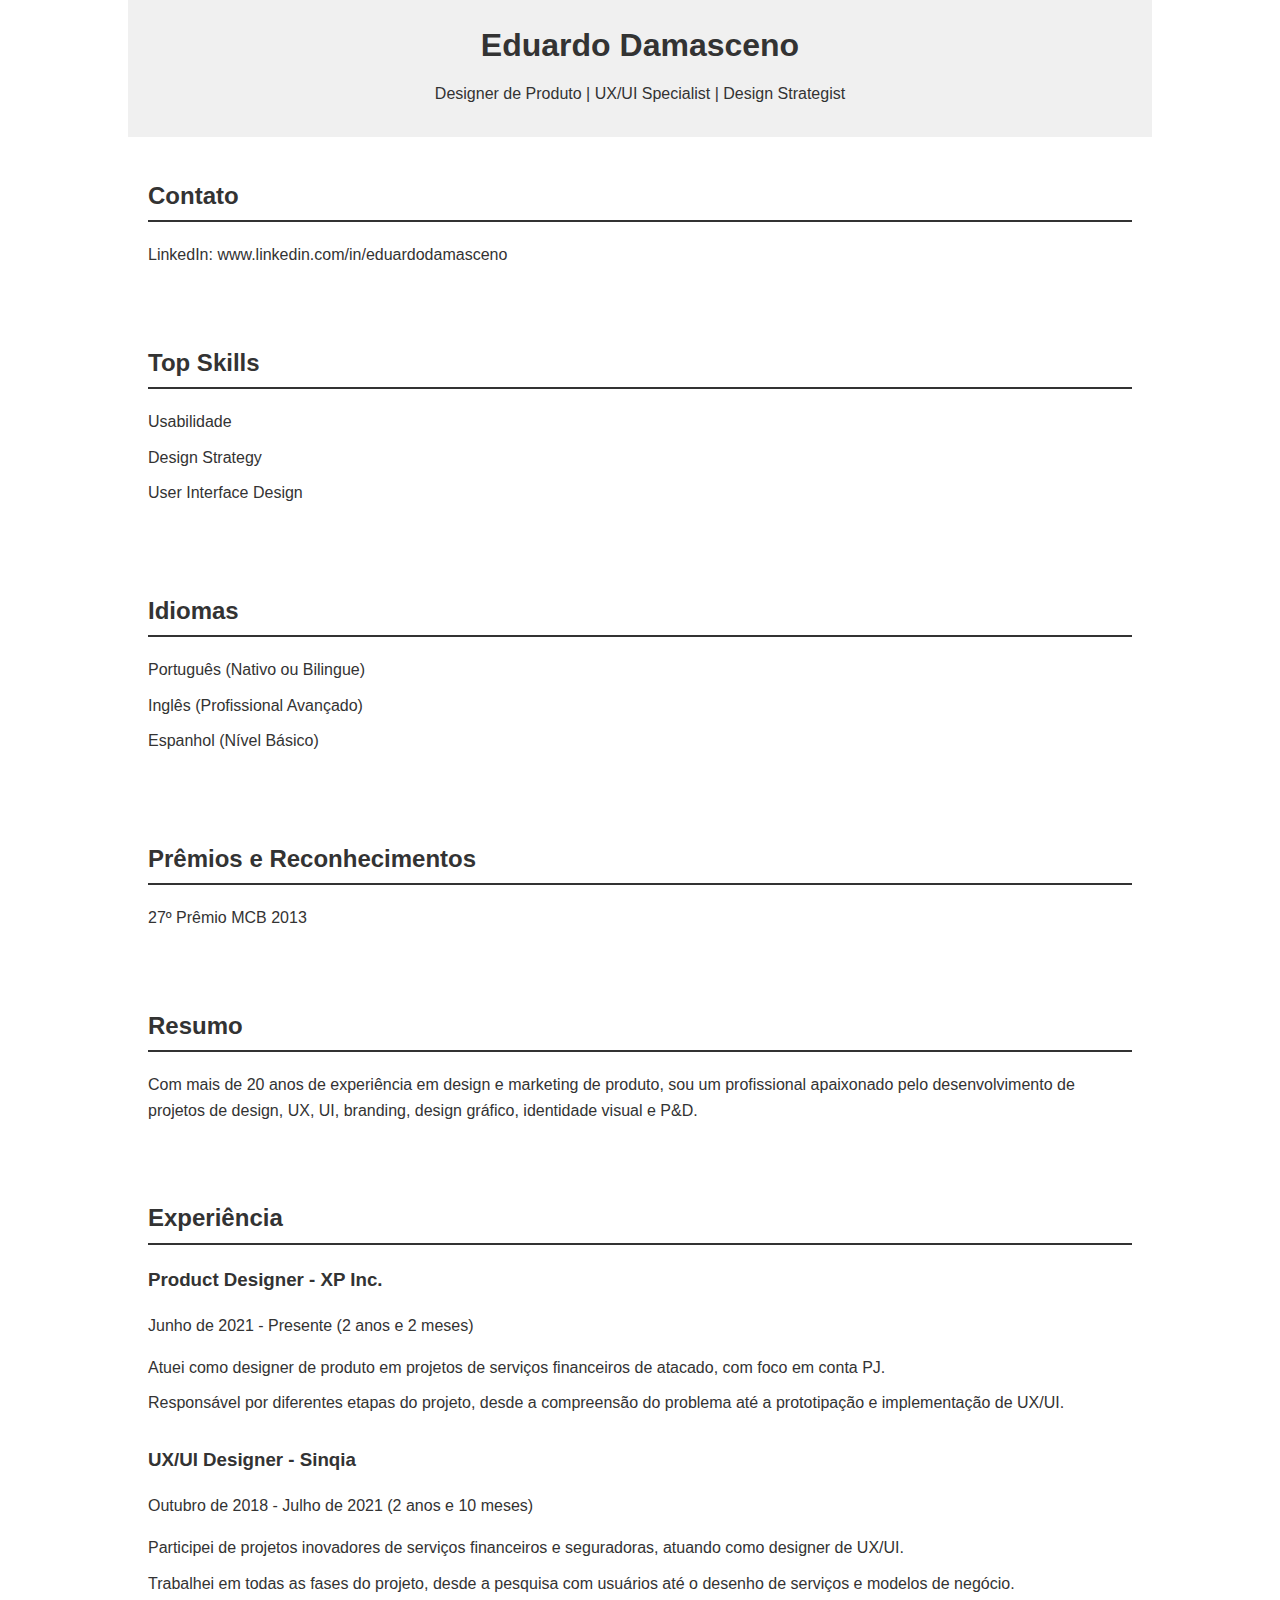
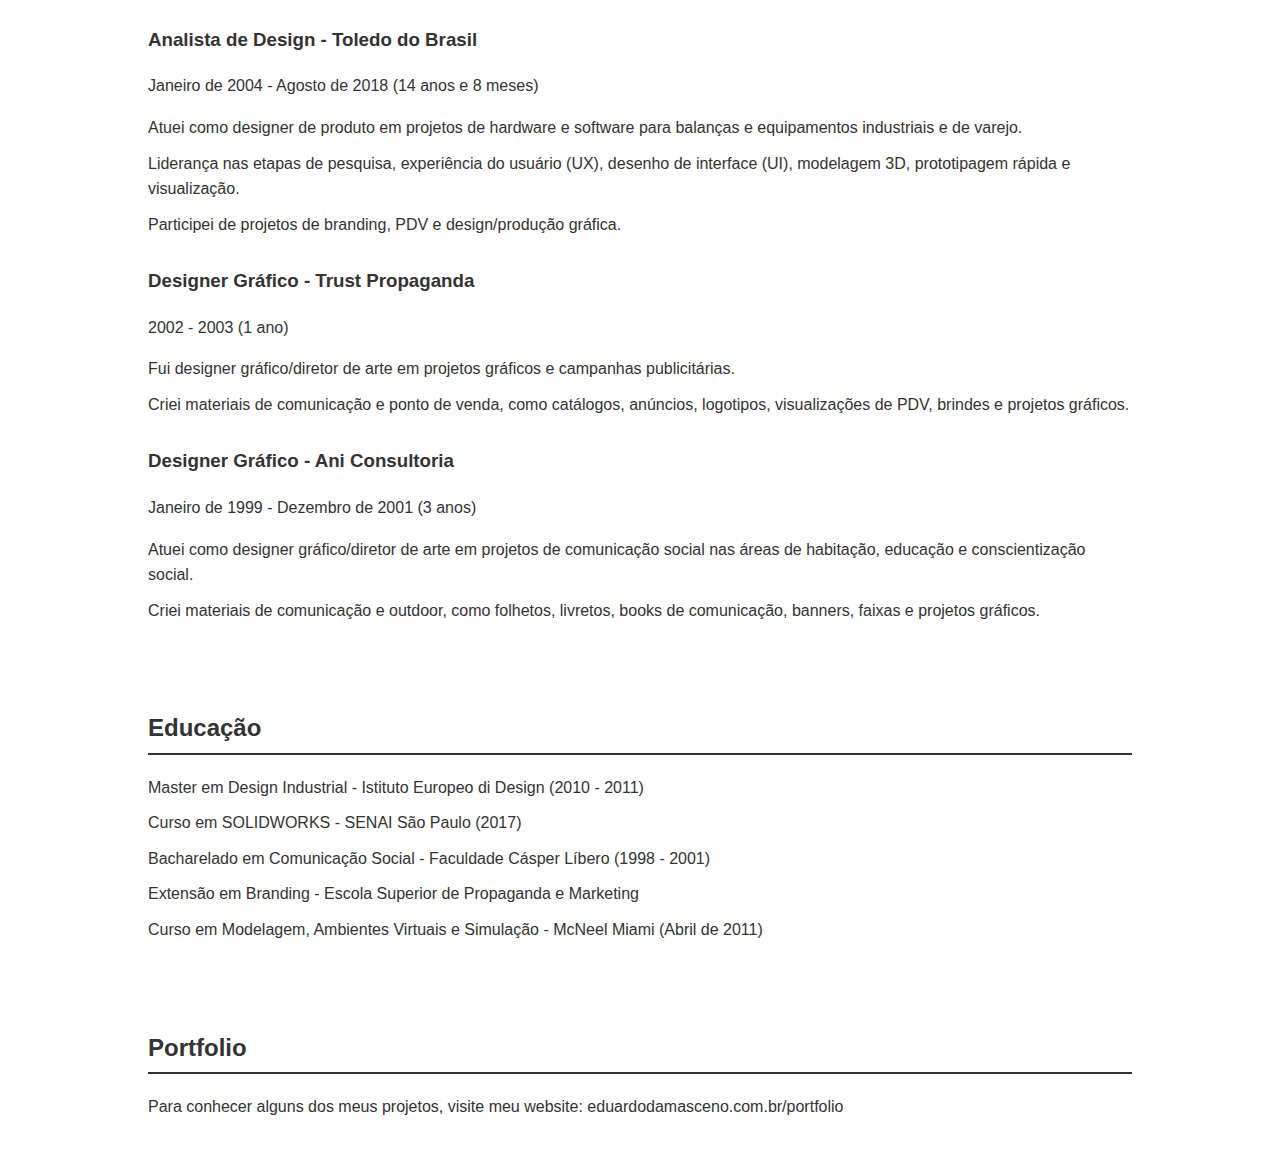
<file: index.html>
<!DOCTYPE html>
<html>
<head>
  <meta charset="UTF-8">
  <title>Eduardo Damasceno - Currículo</title>
  <style>
    /* Aqui vai o código CSS do estilo minimalista */
    /* ... (cole o código CSS acima aqui) ... */


body {
  font-family: Arial, sans-serif;
  margin: 0;
  padding: 0;
  line-height: 1.6;
  color: #333;
  margin: 0 10%; /* Adiciona margem de 10% nas laterais */
}

/* Estilo para o cabeçalho */
header {
  background-color: #f0f0f0;
  padding: 20px;
  text-align: center;
}

header h1 {
  margin: 0;
  font-size: 32px;
}

header p {
  margin: 10px 0;
  font-size: 16px;
}

/* Estilo para as seções */
section {
  padding: 20px;
}

section h2 {
  font-size: 24px;
  border-bottom: 2px solid #333;
  padding-bottom: 5px;
  margin-bottom: 20px;
}

section ul {
  list-style: none;
  padding: 0;
}

section li {
  margin-bottom: 10px;
}

/* Estilo para os links */
a {
  color: #007bff;
  text-decoration: none;
}

a:hover {
  text-decoration: underline;
}

/* Estilo para a lista de habilidades */
ul {
  columns: 1;
  column-gap: 40px;
}

/* Estilo para o rodapé */
footer {
  background-color: #f0f0f0;
  padding: 10px;
  text-align: center;
  font-size: 14px;
}


  </style>






</head>
<body>
  <header>
    <h1>Eduardo Damasceno</h1>
    <p>Designer de Produto | UX/UI Specialist | Design Strategist</p>
  </header>

  <section>
    <h2>Contato</h2>
    <p>LinkedIn: www.linkedin.com/in/eduardodamasceno</p>
  </section>

  <section>
    <h2>Top Skills</h2>
    <ul>
      <li>Usabilidade</li>
      <li>Design Strategy</li>
      <li>User Interface Design</li>
    </ul>
  </section>

  <section>
    <h2>Idiomas</h2>
    <ul>
      <li>Português (Nativo ou Bilingue)</li>
      <li>Inglês (Profissional Avançado)</li>
      <li>Espanhol (Nível Básico)</li>
    </ul>
  </section>

  <section>
    <h2>Prêmios e Reconhecimentos</h2>
    <p>27º Prêmio MCB 2013</p>
  </section>

  <section>
    <h2>Resumo</h2>
    <p>Com mais de 20 anos de experiência em design e marketing de produto, sou um profissional apaixonado pelo desenvolvimento de projetos de design, UX, UI, branding, design gráfico, identidade visual e P&D.</p>
  </section>

  <section>
    <h2>Experiência</h2>
    <article>
      <h3>Product Designer - XP Inc.</h3>
      <p>Junho de 2021 - Presente (2 anos e 2 meses)</p>
      <ul>
        <li>Atuei como designer de produto em projetos de serviços financeiros de atacado, com foco em conta PJ.</li>
        <li>Responsável por diferentes etapas do projeto, desde a compreensão do problema até a prototipação e implementação de UX/UI.</li>
      </ul>
    </article>

    <article>
      <h3>UX/UI Designer - Sinqia</h3>
      <p>Outubro de 2018 - Julho de 2021 (2 anos e 10 meses)</p>
      <ul>
        <li>Participei de projetos inovadores de serviços financeiros e seguradoras, atuando como designer de UX/UI.</li>
        <li>Trabalhei em todas as fases do projeto, desde a pesquisa com usuários até o desenho de serviços e modelos de negócio.</li>
      </ul>
    </article>

    <article>
      <h3>Analista de Design - Toledo do Brasil</h3>
      <p>Janeiro de 2004 - Agosto de 2018 (14 anos e 8 meses)</p>
      <ul>
        <li>Atuei como designer de produto em projetos de hardware e software para balanças e equipamentos industriais e de varejo.</li>
        <li>Liderança nas etapas de pesquisa, experiência do usuário (UX), desenho de interface (UI), modelagem 3D, prototipagem rápida e visualização.</li>
        <li>Participei de projetos de branding, PDV e design/produção gráfica.</li>
      </ul>
    </article>

    <article>
      <h3>Designer Gráfico - Trust Propaganda</h3>
      <p>2002 - 2003 (1 ano)</p>
      <ul>
        <li>Fui designer gráfico/diretor de arte em projetos gráficos e campanhas publicitárias.</li>
        <li>Criei materiais de comunicação e ponto de venda, como catálogos, anúncios, logotipos, visualizações de PDV, brindes e projetos gráficos.</li>
      </ul>
    </article>

    <article>
      <h3>Designer Gráfico - Ani Consultoria</h3>
      <p>Janeiro de 1999 - Dezembro de 2001 (3 anos)</p>
      <ul>
        <li>Atuei como designer gráfico/diretor de arte em projetos de comunicação social nas áreas de habitação, educação e conscientização social.</li>
        <li>Criei materiais de comunicação e outdoor, como folhetos, livretos, books de comunicação, banners, faixas e projetos gráficos.</li>
      </ul>
    </article>
  </section>

  <section>
    <h2>Educação</h2>
    <ul>
      <li>Master em Design Industrial - Istituto Europeo di Design (2010 - 2011)</li>
      <li>Curso em SOLIDWORKS - SENAI São Paulo (2017)</li>
      <li>Bacharelado em Comunicação Social - Faculdade Cásper Líbero (1998 - 2001)</li>
      <li>Extensão em Branding - Escola Superior de Propaganda e Marketing</li>
      <li>Curso em Modelagem, Ambientes Virtuais e Simulação - McNeel Miami (Abril de 2011)</li>
    </ul>
  </section>

  <section>
    <h2>Portfolio</h2>
    <p>Para conhecer alguns dos meus projetos, visite meu website: eduardodamasceno.com.br/portfolio</p>
  </section>

</body>
</html>
</file>
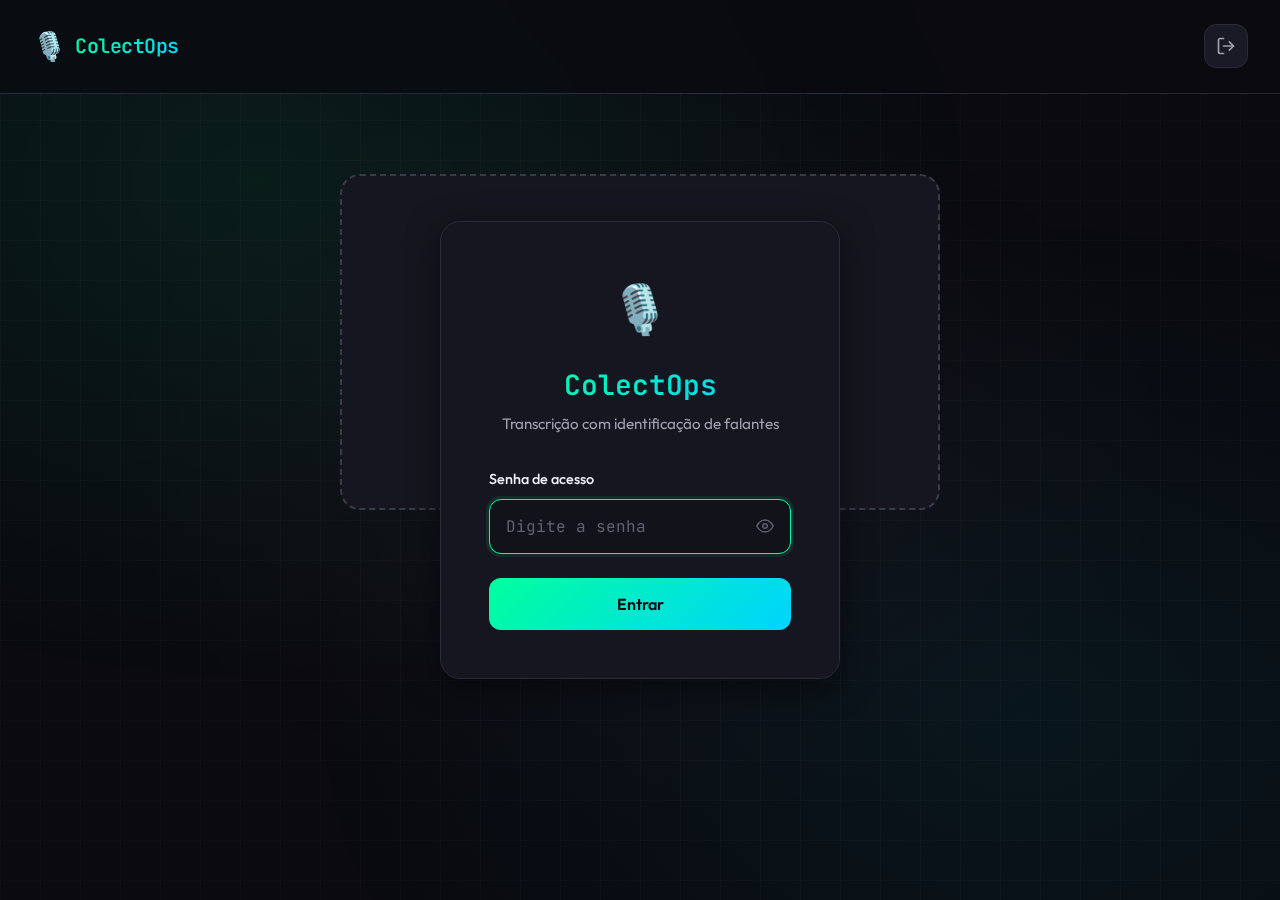
<file: colectops/index.html>
<!DOCTYPE html>
<html lang="pt-BR">
<head>
  <meta charset="UTF-8">
  <meta name="viewport" content="width=device-width, initial-scale=1.0">
  <meta name="description" content="ColectOps - Transcrição de áudio com identificação de falantes">
  <meta name="robots" content="noindex, nofollow">
  <title>ColectOps</title>
  <link rel="preconnect" href="https://fonts.googleapis.com">
  <link rel="preconnect" href="https://fonts.gstatic.com" crossorigin>
  <link href="https://fonts.googleapis.com/css2?family=JetBrains+Mono:wght@400;500;600&family=Outfit:wght@300;400;500;600;700&display=swap" rel="stylesheet">
  <link rel="stylesheet" href="style.css">
  <link rel="icon" href="data:image/svg+xml,<svg xmlns='http://www.w3.org/2000/svg' viewBox='0 0 100 100'><text y='.9em' font-size='90'>🎙️</text></svg>">
</head>
<body>
  <div class="app">
    <!-- Background Animation -->
    <div class="bg-gradient"></div>
    <div class="bg-pattern"></div>

    <!-- Login Section -->
    <section id="loginSection" class="section login-section">
      <div class="login-container">
        <div class="login-header">
          <span class="logo-icon">🎙️</span>
          <h1 class="login-title">ColectOps</h1>
          <p class="login-subtitle">Transcrição com identificação de falantes</p>
        </div>
        <form id="loginForm" class="login-form">
          <div class="form-group">
            <label for="passwordInput">Senha de acesso</label>
            <div class="input-wrapper">
              <input type="password" id="passwordInput" placeholder="Digite a senha" autocomplete="current-password" required>
              <button type="button" id="togglePassword" class="toggle-visibility">
                <svg xmlns="http://www.w3.org/2000/svg" width="18" height="18" viewBox="0 0 24 24" fill="none" stroke="currentColor" stroke-width="2" stroke-linecap="round" stroke-linejoin="round" class="eye-icon">
                  <path d="M1 12s4-8 11-8 11 8 11 8-4 8-11 8-11-8-11-8z"></path>
                  <circle cx="12" cy="12" r="3"></circle>
                </svg>
                <svg xmlns="http://www.w3.org/2000/svg" width="18" height="18" viewBox="0 0 24 24" fill="none" stroke="currentColor" stroke-width="2" stroke-linecap="round" stroke-linejoin="round" class="eye-off-icon hidden">
                  <path d="M17.94 17.94A10.07 10.07 0 0 1 12 20c-7 0-11-8-11-8a18.45 18.45 0 0 1 5.06-5.94M9.9 4.24A9.12 9.12 0 0 1 12 4c7 0 11 8 11 8a18.5 18.5 0 0 1-2.16 3.19m-6.72-1.07a3 3 0 1 1-4.24-4.24"></path>
                  <line x1="1" y1="1" x2="23" y2="23"></line>
                </svg>
              </button>
            </div>
          </div>
          <p id="loginError" class="login-error hidden">Senha incorreta</p>
          <button type="submit" class="login-btn">Entrar</button>
        </form>
      </div>
    </section>

    <!-- Main App (hidden until login) -->
    <div id="mainApp" class="hidden">
      <!-- Header -->
      <header class="header">
        <div class="logo">
          <span class="logo-icon">🎙️</span>
          <span class="logo-text">ColectOps</span>
        </div>
        <button id="logoutBtn" class="logout-btn" title="Sair">
          <svg xmlns="http://www.w3.org/2000/svg" width="20" height="20" viewBox="0 0 24 24" fill="none" stroke="currentColor" stroke-width="2" stroke-linecap="round" stroke-linejoin="round">
            <path d="M9 21H5a2 2 0 0 1-2-2V5a2 2 0 0 1 2-2h4"></path>
            <polyline points="16 17 21 12 16 7"></polyline>
            <line x1="21" y1="12" x2="9" y2="12"></line>
          </svg>
        </button>
      </header>

      <!-- Main Content -->
      <main class="main">
        <!-- Upload Section -->
        <section id="uploadSection" class="section upload-section">
          <div class="upload-container">
            <div class="upload-zone" id="dropZone">
              <div class="upload-icon">
                <svg xmlns="http://www.w3.org/2000/svg" width="64" height="64" viewBox="0 0 24 24" fill="none" stroke="currentColor" stroke-width="1.5" stroke-linecap="round" stroke-linejoin="round">
                  <path d="M21 15v4a2 2 0 0 1-2 2H5a2 2 0 0 1-2-2v-4"></path>
                  <polyline points="17 8 12 3 7 8"></polyline>
                  <line x1="12" y1="3" x2="12" y2="15"></line>
                </svg>
              </div>
              <h2 class="upload-title">Arraste seu áudio aqui</h2>
              <p class="upload-subtitle">ou clique para selecionar</p>
              <p class="upload-formats">MP3, WAV, M4A • Máx 1GB</p>
              <input type="file" id="fileInput" accept=".mp3,.wav,.m4a,audio/mpeg,audio/wav,audio/x-m4a,audio/mp4" hidden>
            </div>
          </div>
        </section>

        <!-- Processing Section -->
        <section id="processingSection" class="section processing-section hidden">
          <div class="processing-container">
            <div class="processing-animation">
              <div class="wave-bar"></div>
              <div class="wave-bar"></div>
              <div class="wave-bar"></div>
              <div class="wave-bar"></div>
              <div class="wave-bar"></div>
            </div>
            <h2 class="processing-title" id="processingTitle">Enviando áudio...</h2>
            <p class="processing-subtitle" id="processingSubtitle">Aguarde enquanto processamos seu arquivo</p>
            <div class="progress-container">
              <div class="progress-bar" id="progressBar"></div>
            </div>
            <p class="processing-status" id="processingStatus"></p>
          </div>
        </section>

        <!-- Results Section -->
        <section id="resultsSection" class="section results-section hidden">
          <div class="results-header">
            <button id="backBtn" class="back-btn">
              <svg xmlns="http://www.w3.org/2000/svg" width="20" height="20" viewBox="0 0 24 24" fill="none" stroke="currentColor" stroke-width="2" stroke-linecap="round" stroke-linejoin="round">
                <line x1="19" y1="12" x2="5" y2="12"></line>
                <polyline points="12 19 5 12 12 5"></polyline>
              </svg>
              Nova transcrição
            </button>
            <div class="results-actions">
              <button id="copyBtn" class="action-btn">
                <svg xmlns="http://www.w3.org/2000/svg" width="18" height="18" viewBox="0 0 24 24" fill="none" stroke="currentColor" stroke-width="2" stroke-linecap="round" stroke-linejoin="round">
                  <rect x="9" y="9" width="13" height="13" rx="2" ry="2"></rect>
                  <path d="M5 15H4a2 2 0 0 1-2-2V4a2 2 0 0 1 2-2h9a2 2 0 0 1 2 2v1"></path>
                </svg>
                Copiar
              </button>
              <button id="downloadBtn" class="action-btn primary">
                <svg xmlns="http://www.w3.org/2000/svg" width="18" height="18" viewBox="0 0 24 24" fill="none" stroke="currentColor" stroke-width="2" stroke-linecap="round" stroke-linejoin="round">
                  <path d="M21 15v4a2 2 0 0 1-2 2H5a2 2 0 0 1-2-2v-4"></path>
                  <polyline points="7 10 12 15 17 10"></polyline>
                  <line x1="12" y1="15" x2="12" y2="3"></line>
                </svg>
                Baixar .txt
              </button>
            </div>
          </div>
          <div class="results-content" id="resultsContent">
            <!-- Utterances will be injected here -->
          </div>
        </section>
      </main>
    </div>

    <!-- Toast Notification -->
    <div id="toast" class="toast hidden">
      <span id="toastMessage"></span>
    </div>
  </div>

  <script src="app.js"></script>
</body>
</html>
</file>
<file: colectops/style.css>
/* ===================================
   ColectOps - Audio Transcription Web
   Design: Dark Terminal Aesthetic
   =================================== */

:root {
  /* Colors */
  --bg-primary: #0a0a0f;
  --bg-secondary: #12121a;
  --bg-tertiary: #1a1a26;
  --bg-card: #161620;
  
  --accent-primary: #00ff9d;
  --accent-secondary: #00d4ff;
  --accent-tertiary: #ff6b9d;
  --accent-warning: #ffb800;
  
  --text-primary: #f0f0f5;
  --text-secondary: #a0a0b0;
  --text-muted: #606070;
  
  --border-color: #2a2a3a;
  --border-accent: #3a3a4a;
  
  /* Gradients */
  --gradient-accent: linear-gradient(135deg, var(--accent-primary) 0%, var(--accent-secondary) 100%);
  --gradient-bg: linear-gradient(180deg, var(--bg-primary) 0%, var(--bg-secondary) 100%);
  
  /* Typography */
  --font-display: 'Outfit', -apple-system, BlinkMacSystemFont, sans-serif;
  --font-mono: 'JetBrains Mono', 'Fira Code', monospace;
  
  /* Spacing */
  --spacing-xs: 4px;
  --spacing-sm: 8px;
  --spacing-md: 16px;
  --spacing-lg: 24px;
  --spacing-xl: 32px;
  --spacing-2xl: 48px;
  
  /* Border Radius */
  --radius-sm: 6px;
  --radius-md: 12px;
  --radius-lg: 20px;
  --radius-full: 9999px;
  
  /* Shadows */
  --shadow-sm: 0 2px 8px rgba(0, 0, 0, 0.3);
  --shadow-md: 0 4px 16px rgba(0, 0, 0, 0.4);
  --shadow-lg: 0 8px 32px rgba(0, 0, 0, 0.5);
  --shadow-glow: 0 0 40px rgba(0, 255, 157, 0.15);
  
  /* Transitions */
  --transition-fast: 150ms ease;
  --transition-normal: 250ms ease;
  --transition-slow: 400ms ease;
}

/* ===================================
   Reset & Base
   =================================== */

*, *::before, *::after {
  box-sizing: border-box;
  margin: 0;
  padding: 0;
}

html {
  font-size: 16px;
  -webkit-font-smoothing: antialiased;
  -moz-osx-font-smoothing: grayscale;
}

body {
  font-family: var(--font-display);
  background: var(--bg-primary);
  color: var(--text-primary);
  min-height: 100vh;
  line-height: 1.6;
  overflow-x: hidden;
}

/* ===================================
   App Container
   =================================== */

.app {
  position: relative;
  min-height: 100vh;
  display: flex;
  flex-direction: column;
}

/* Background Effects */
.bg-gradient {
  position: fixed;
  top: 0;
  left: 0;
  right: 0;
  bottom: 0;
  background: 
    radial-gradient(ellipse at 20% 20%, rgba(0, 255, 157, 0.08) 0%, transparent 50%),
    radial-gradient(ellipse at 80% 80%, rgba(0, 212, 255, 0.06) 0%, transparent 50%),
    radial-gradient(ellipse at 50% 50%, rgba(255, 107, 157, 0.04) 0%, transparent 60%);
  pointer-events: none;
  z-index: 0;
}

.bg-pattern {
  position: fixed;
  top: 0;
  left: 0;
  right: 0;
  bottom: 0;
  background-image: 
    linear-gradient(rgba(255, 255, 255, 0.02) 1px, transparent 1px),
    linear-gradient(90deg, rgba(255, 255, 255, 0.02) 1px, transparent 1px);
  background-size: 40px 40px;
  pointer-events: none;
  z-index: 0;
}

/* ===================================
   Header
   =================================== */

.header {
  position: relative;
  z-index: 10;
  display: flex;
  align-items: center;
  justify-content: space-between;
  padding: var(--spacing-lg) var(--spacing-xl);
  border-bottom: 1px solid var(--border-color);
  backdrop-filter: blur(12px);
  background: rgba(10, 10, 15, 0.8);
}

.logo {
  display: flex;
  align-items: center;
  gap: var(--spacing-sm);
}

.logo-icon {
  font-size: 1.75rem;
}

.logo-text {
  font-family: var(--font-mono);
  font-size: 1.25rem;
  font-weight: 600;
  background: var(--gradient-accent);
  -webkit-background-clip: text;
  -webkit-text-fill-color: transparent;
  background-clip: text;
  letter-spacing: -0.5px;
}

.settings-btn {
  display: flex;
  align-items: center;
  justify-content: center;
  width: 44px;
  height: 44px;
  background: var(--bg-tertiary);
  border: 1px solid var(--border-color);
  border-radius: var(--radius-md);
  color: var(--text-secondary);
  cursor: pointer;
  transition: all var(--transition-normal);
}

.settings-btn:hover {
  background: var(--bg-card);
  border-color: var(--accent-primary);
  color: var(--accent-primary);
  transform: rotate(45deg);
}

/* ===================================
   Main Content
   =================================== */

.main {
  position: relative;
  z-index: 1;
  flex: 1;
  display: flex;
  flex-direction: column;
  padding: var(--spacing-xl);
  max-width: 900px;
  width: 100%;
  margin: 0 auto;
}

.section {
  animation: fadeIn 0.5s ease forwards;
}

.section.hidden {
  display: none;
}

@keyframes fadeIn {
  from {
    opacity: 0;
    transform: translateY(20px);
  }
  to {
    opacity: 1;
    transform: translateY(0);
  }
}

/* ===================================
   Login Section
   =================================== */

.login-section {
  position: fixed;
  inset: 0;
  display: flex;
  align-items: center;
  justify-content: center;
  z-index: 50;
  padding: var(--spacing-lg);
}

.login-container {
  width: 100%;
  max-width: 400px;
  background: var(--bg-card);
  border: 1px solid var(--border-color);
  border-radius: var(--radius-lg);
  padding: var(--spacing-2xl);
  box-shadow: var(--shadow-lg);
  animation: modalIn 0.4s ease;
}

.login-header {
  text-align: center;
  margin-bottom: var(--spacing-xl);
}

.login-header .logo-icon {
  font-size: 3rem;
  display: block;
  margin-bottom: var(--spacing-md);
}

.login-title {
  font-family: var(--font-mono);
  font-size: 1.75rem;
  font-weight: 600;
  background: var(--gradient-accent);
  -webkit-background-clip: text;
  -webkit-text-fill-color: transparent;
  background-clip: text;
  margin-bottom: var(--spacing-xs);
}

.login-subtitle {
  color: var(--text-secondary);
  font-size: 0.95rem;
}

.login-form {
  display: flex;
  flex-direction: column;
  gap: var(--spacing-md);
}

.login-form .form-group {
  margin-bottom: 0;
}

.login-form .form-group label {
  display: block;
  margin-bottom: var(--spacing-sm);
  font-size: 0.9rem;
  font-weight: 500;
  color: var(--text-primary);
}

.login-form .input-wrapper input {
  width: 100%;
  padding: var(--spacing-md);
  padding-right: 48px;
  background: var(--bg-secondary);
  border: 1px solid var(--border-color);
  border-radius: var(--radius-md);
  font-family: var(--font-mono);
  font-size: 1rem;
  color: var(--text-primary);
  transition: all var(--transition-normal);
}

.login-form .input-wrapper input::placeholder {
  color: var(--text-muted);
}

.login-form .input-wrapper input:focus {
  outline: none;
  border-color: var(--accent-primary);
  box-shadow: 0 0 0 3px rgba(0, 255, 157, 0.1);
}

.login-error {
  color: var(--accent-tertiary);
  font-size: 0.85rem;
  text-align: center;
  padding: var(--spacing-sm);
  background: rgba(255, 107, 157, 0.1);
  border-radius: var(--radius-sm);
  animation: shake 0.4s ease;
}

.login-error.hidden {
  display: none;
}

@keyframes shake {
  0%, 100% { transform: translateX(0); }
  25% { transform: translateX(-8px); }
  75% { transform: translateX(8px); }
}

.login-btn {
  width: 100%;
  padding: var(--spacing-md);
  background: var(--gradient-accent);
  border: none;
  border-radius: var(--radius-md);
  font-family: var(--font-display);
  font-size: 1rem;
  font-weight: 600;
  color: var(--bg-primary);
  cursor: pointer;
  transition: all var(--transition-normal);
  margin-top: var(--spacing-sm);
}

.login-btn:hover {
  opacity: 0.9;
  transform: translateY(-2px);
}

.login-btn:active {
  transform: translateY(0);
}

.logout-btn {
  display: flex;
  align-items: center;
  justify-content: center;
  width: 44px;
  height: 44px;
  background: var(--bg-tertiary);
  border: 1px solid var(--border-color);
  border-radius: var(--radius-md);
  color: var(--text-secondary);
  cursor: pointer;
  transition: all var(--transition-normal);
}

.logout-btn:hover {
  background: var(--bg-card);
  border-color: var(--accent-tertiary);
  color: var(--accent-tertiary);
}

/* ===================================
   Upload Section
   =================================== */

.upload-section {
  flex: 1;
  display: flex;
  align-items: center;
  justify-content: center;
  padding: var(--spacing-2xl) 0;
}

.upload-container {
  width: 100%;
  max-width: 600px;
}

.upload-zone {
  position: relative;
  padding: var(--spacing-2xl) var(--spacing-xl);
  border: 2px dashed var(--border-accent);
  border-radius: var(--radius-lg);
  background: var(--bg-card);
  text-align: center;
  cursor: pointer;
  transition: all var(--transition-normal);
  overflow: hidden;
}

.upload-zone::before {
  content: '';
  position: absolute;
  inset: 0;
  background: var(--gradient-accent);
  opacity: 0;
  transition: opacity var(--transition-normal);
}

.upload-zone:hover,
.upload-zone.drag-over {
  border-color: var(--accent-primary);
  background: rgba(0, 255, 157, 0.05);
}

.upload-zone:hover::before,
.upload-zone.drag-over::before {
  opacity: 0.03;
}

.upload-zone > * {
  position: relative;
  z-index: 1;
}

.upload-icon {
  display: inline-flex;
  align-items: center;
  justify-content: center;
  width: 100px;
  height: 100px;
  margin-bottom: var(--spacing-lg);
  background: var(--bg-tertiary);
  border-radius: var(--radius-lg);
  color: var(--accent-primary);
  transition: all var(--transition-normal);
}

.upload-zone:hover .upload-icon {
  transform: translateY(-4px);
  box-shadow: var(--shadow-glow);
}

.upload-title {
  font-size: 1.5rem;
  font-weight: 600;
  margin-bottom: var(--spacing-xs);
  color: var(--text-primary);
}

.upload-subtitle {
  font-size: 1rem;
  color: var(--text-secondary);
  margin-bottom: var(--spacing-md);
}

.upload-formats {
  font-family: var(--font-mono);
  font-size: 0.75rem;
  color: var(--text-muted);
  padding: var(--spacing-xs) var(--spacing-md);
  background: var(--bg-secondary);
  border-radius: var(--radius-full);
  display: inline-block;
}

/* ===================================
   Processing Section
   =================================== */

.processing-section {
  flex: 1;
  display: flex;
  align-items: center;
  justify-content: center;
  padding: var(--spacing-2xl) 0;
}

.processing-container {
  text-align: center;
  width: 100%;
  max-width: 400px;
}

.processing-animation {
  display: flex;
  align-items: center;
  justify-content: center;
  gap: 6px;
  height: 80px;
  margin-bottom: var(--spacing-lg);
}

.wave-bar {
  width: 8px;
  height: 40px;
  background: var(--gradient-accent);
  border-radius: var(--radius-full);
  animation: wave 1s ease-in-out infinite;
}

.wave-bar:nth-child(1) { animation-delay: 0s; }
.wave-bar:nth-child(2) { animation-delay: 0.1s; }
.wave-bar:nth-child(3) { animation-delay: 0.2s; }
.wave-bar:nth-child(4) { animation-delay: 0.3s; }
.wave-bar:nth-child(5) { animation-delay: 0.4s; }

@keyframes wave {
  0%, 100% {
    height: 20px;
    opacity: 0.5;
  }
  50% {
    height: 60px;
    opacity: 1;
  }
}

.processing-title {
  font-size: 1.5rem;
  font-weight: 600;
  margin-bottom: var(--spacing-xs);
}

.processing-subtitle {
  font-size: 1rem;
  color: var(--text-secondary);
  margin-bottom: var(--spacing-lg);
}

.progress-container {
  height: 4px;
  background: var(--bg-tertiary);
  border-radius: var(--radius-full);
  overflow: hidden;
  margin-bottom: var(--spacing-md);
}

.progress-bar {
  height: 100%;
  width: 0%;
  background: var(--gradient-accent);
  border-radius: var(--radius-full);
  transition: width 0.3s ease;
}

.processing-status {
  font-family: var(--font-mono);
  font-size: 0.8rem;
  color: var(--text-muted);
}

/* ===================================
   Results Section
   =================================== */

.results-section {
  display: flex;
  flex-direction: column;
  gap: var(--spacing-lg);
  padding-bottom: var(--spacing-2xl);
}

.results-header {
  display: flex;
  align-items: center;
  justify-content: space-between;
  flex-wrap: wrap;
  gap: var(--spacing-md);
}

.back-btn {
  display: inline-flex;
  align-items: center;
  gap: var(--spacing-sm);
  padding: var(--spacing-sm) var(--spacing-md);
  background: transparent;
  border: 1px solid var(--border-color);
  border-radius: var(--radius-md);
  color: var(--text-secondary);
  font-family: var(--font-display);
  font-size: 0.9rem;
  cursor: pointer;
  transition: all var(--transition-normal);
}

.back-btn:hover {
  border-color: var(--text-secondary);
  color: var(--text-primary);
}

.results-actions {
  display: flex;
  gap: var(--spacing-sm);
}

.action-btn {
  display: inline-flex;
  align-items: center;
  gap: var(--spacing-sm);
  padding: var(--spacing-sm) var(--spacing-md);
  background: var(--bg-tertiary);
  border: 1px solid var(--border-color);
  border-radius: var(--radius-md);
  color: var(--text-primary);
  font-family: var(--font-display);
  font-size: 0.9rem;
  cursor: pointer;
  transition: all var(--transition-normal);
}

.action-btn:hover {
  background: var(--bg-card);
  border-color: var(--border-accent);
}

.action-btn.primary {
  background: var(--gradient-accent);
  border: none;
  color: var(--bg-primary);
  font-weight: 500;
}

.action-btn.primary:hover {
  opacity: 0.9;
  transform: translateY(-1px);
}

.results-content {
  display: flex;
  flex-direction: column;
  gap: var(--spacing-md);
}

/* Utterance Card */
.utterance {
  padding: var(--spacing-lg);
  background: var(--bg-card);
  border: 1px solid var(--border-color);
  border-radius: var(--radius-md);
  transition: all var(--transition-normal);
  animation: slideIn 0.3s ease forwards;
  opacity: 0;
}

.utterance:hover {
  border-color: var(--border-accent);
  background: var(--bg-tertiary);
}

@keyframes slideIn {
  from {
    opacity: 0;
    transform: translateX(-20px);
  }
  to {
    opacity: 1;
    transform: translateX(0);
  }
}

.utterance-header {
  display: flex;
  align-items: center;
  gap: var(--spacing-sm);
  margin-bottom: var(--spacing-sm);
}

.speaker-badge {
  display: inline-flex;
  align-items: center;
  padding: var(--spacing-xs) var(--spacing-sm);
  background: var(--bg-secondary);
  border-radius: var(--radius-sm);
  font-family: var(--font-mono);
  font-size: 0.75rem;
  font-weight: 600;
  letter-spacing: 0.5px;
}

.speaker-badge.speaker-a { color: var(--accent-primary); border-left: 3px solid var(--accent-primary); }
.speaker-badge.speaker-b { color: var(--accent-secondary); border-left: 3px solid var(--accent-secondary); }
.speaker-badge.speaker-c { color: var(--accent-tertiary); border-left: 3px solid var(--accent-tertiary); }
.speaker-badge.speaker-d { color: var(--accent-warning); border-left: 3px solid var(--accent-warning); }

.utterance-time {
  font-family: var(--font-mono);
  font-size: 0.7rem;
  color: var(--text-muted);
}

.utterance-text {
  font-size: 1rem;
  line-height: 1.7;
  color: var(--text-secondary);
}

/* ===================================
   Modal
   =================================== */

.modal {
  position: fixed;
  inset: 0;
  z-index: 100;
  display: flex;
  align-items: center;
  justify-content: center;
  padding: var(--spacing-lg);
}

.modal.hidden {
  display: none;
}

.modal-backdrop {
  position: absolute;
  inset: 0;
  background: rgba(0, 0, 0, 0.8);
  backdrop-filter: blur(8px);
  animation: fadeIn 0.2s ease;
}

.modal-content {
  position: relative;
  width: 100%;
  max-width: 480px;
  background: var(--bg-card);
  border: 1px solid var(--border-color);
  border-radius: var(--radius-lg);
  box-shadow: var(--shadow-lg);
  animation: modalIn 0.3s ease;
}

@keyframes modalIn {
  from {
    opacity: 0;
    transform: scale(0.95) translateY(20px);
  }
  to {
    opacity: 1;
    transform: scale(1) translateY(0);
  }
}

.modal-header {
  display: flex;
  align-items: center;
  justify-content: space-between;
  padding: var(--spacing-lg);
  border-bottom: 1px solid var(--border-color);
}

.modal-header h3 {
  font-size: 1.25rem;
  font-weight: 600;
}

.close-btn {
  display: flex;
  align-items: center;
  justify-content: center;
  width: 36px;
  height: 36px;
  background: transparent;
  border: none;
  border-radius: var(--radius-sm);
  color: var(--text-secondary);
  cursor: pointer;
  transition: all var(--transition-fast);
}

.close-btn:hover {
  background: var(--bg-tertiary);
  color: var(--text-primary);
}

.modal-body {
  padding: var(--spacing-lg);
}

.form-group {
  margin-bottom: var(--spacing-md);
}

.form-group label {
  display: block;
  margin-bottom: var(--spacing-sm);
  font-size: 0.9rem;
  font-weight: 500;
  color: var(--text-primary);
}

.input-wrapper {
  position: relative;
  display: flex;
  align-items: center;
}

.input-wrapper input {
  width: 100%;
  padding: var(--spacing-md);
  padding-right: 48px;
  background: var(--bg-secondary);
  border: 1px solid var(--border-color);
  border-radius: var(--radius-md);
  font-family: var(--font-mono);
  font-size: 0.9rem;
  color: var(--text-primary);
  transition: all var(--transition-normal);
}

.input-wrapper input::placeholder {
  color: var(--text-muted);
}

.input-wrapper input:focus {
  outline: none;
  border-color: var(--accent-primary);
  box-shadow: 0 0 0 3px rgba(0, 255, 157, 0.1);
}

.toggle-visibility {
  position: absolute;
  right: var(--spacing-sm);
  display: flex;
  align-items: center;
  justify-content: center;
  width: 36px;
  height: 36px;
  background: transparent;
  border: none;
  border-radius: var(--radius-sm);
  color: var(--text-muted);
  cursor: pointer;
  transition: color var(--transition-fast);
}

.toggle-visibility:hover {
  color: var(--text-primary);
}

.toggle-visibility .hidden {
  display: none;
}

.form-hint {
  margin-top: var(--spacing-sm);
  font-size: 0.8rem;
  color: var(--text-muted);
}

.form-hint a {
  color: var(--accent-primary);
  text-decoration: none;
}

.form-hint a:hover {
  text-decoration: underline;
}

.api-key-status {
  padding: var(--spacing-sm) var(--spacing-md);
  border-radius: var(--radius-sm);
  font-size: 0.85rem;
}

.api-key-status.success {
  background: rgba(0, 255, 157, 0.1);
  color: var(--accent-primary);
  border: 1px solid rgba(0, 255, 157, 0.3);
}

.api-key-status.error {
  background: rgba(255, 107, 157, 0.1);
  color: var(--accent-tertiary);
  border: 1px solid rgba(255, 107, 157, 0.3);
}

.api-key-status:empty {
  display: none;
}

.modal-footer {
  padding: var(--spacing-lg);
  border-top: 1px solid var(--border-color);
}

.save-btn {
  width: 100%;
  padding: var(--spacing-md);
  background: var(--gradient-accent);
  border: none;
  border-radius: var(--radius-md);
  font-family: var(--font-display);
  font-size: 1rem;
  font-weight: 600;
  color: var(--bg-primary);
  cursor: pointer;
  transition: all var(--transition-normal);
}

.save-btn:hover {
  opacity: 0.9;
  transform: translateY(-1px);
}

.save-btn:active {
  transform: translateY(0);
}

/* ===================================
   Toast
   =================================== */

.toast {
  position: fixed;
  bottom: var(--spacing-xl);
  left: 50%;
  transform: translateX(-50%) translateY(20px);
  padding: var(--spacing-md) var(--spacing-lg);
  background: var(--bg-card);
  border: 1px solid var(--border-accent);
  border-radius: var(--radius-md);
  box-shadow: var(--shadow-lg);
  font-size: 0.9rem;
  color: var(--text-primary);
  opacity: 0;
  transition: all var(--transition-normal);
  z-index: 200;
}

.toast.show {
  opacity: 1;
  transform: translateX(-50%) translateY(0);
}

.toast.hidden {
  display: none;
}

.toast.success {
  border-color: var(--accent-primary);
}

.toast.error {
  border-color: var(--accent-tertiary);
}

/* ===================================
   Responsive
   =================================== */

@media (max-width: 640px) {
  .header {
    padding: var(--spacing-md);
  }

  .main {
    padding: var(--spacing-md);
  }

  .upload-zone {
    padding: var(--spacing-xl) var(--spacing-md);
  }

  .upload-icon {
    width: 80px;
    height: 80px;
  }

  .upload-icon svg {
    width: 48px;
    height: 48px;
  }

  .upload-title {
    font-size: 1.25rem;
  }

  .results-header {
    flex-direction: column;
    align-items: stretch;
  }

  .results-actions {
    justify-content: stretch;
  }

  .results-actions .action-btn {
    flex: 1;
    justify-content: center;
  }

  .utterance {
    padding: var(--spacing-md);
  }

  .modal-content {
    margin: var(--spacing-md);
  }
}

/* ===================================
   Scrollbar
   =================================== */

::-webkit-scrollbar {
  width: 8px;
  height: 8px;
}

::-webkit-scrollbar-track {
  background: var(--bg-secondary);
}

::-webkit-scrollbar-thumb {
  background: var(--border-accent);
  border-radius: var(--radius-full);
}

::-webkit-scrollbar-thumb:hover {
  background: var(--text-muted);
}

/* ===================================
   Selection
   =================================== */

::selection {
  background: rgba(0, 255, 157, 0.3);
  color: var(--text-primary);
}
</file>
